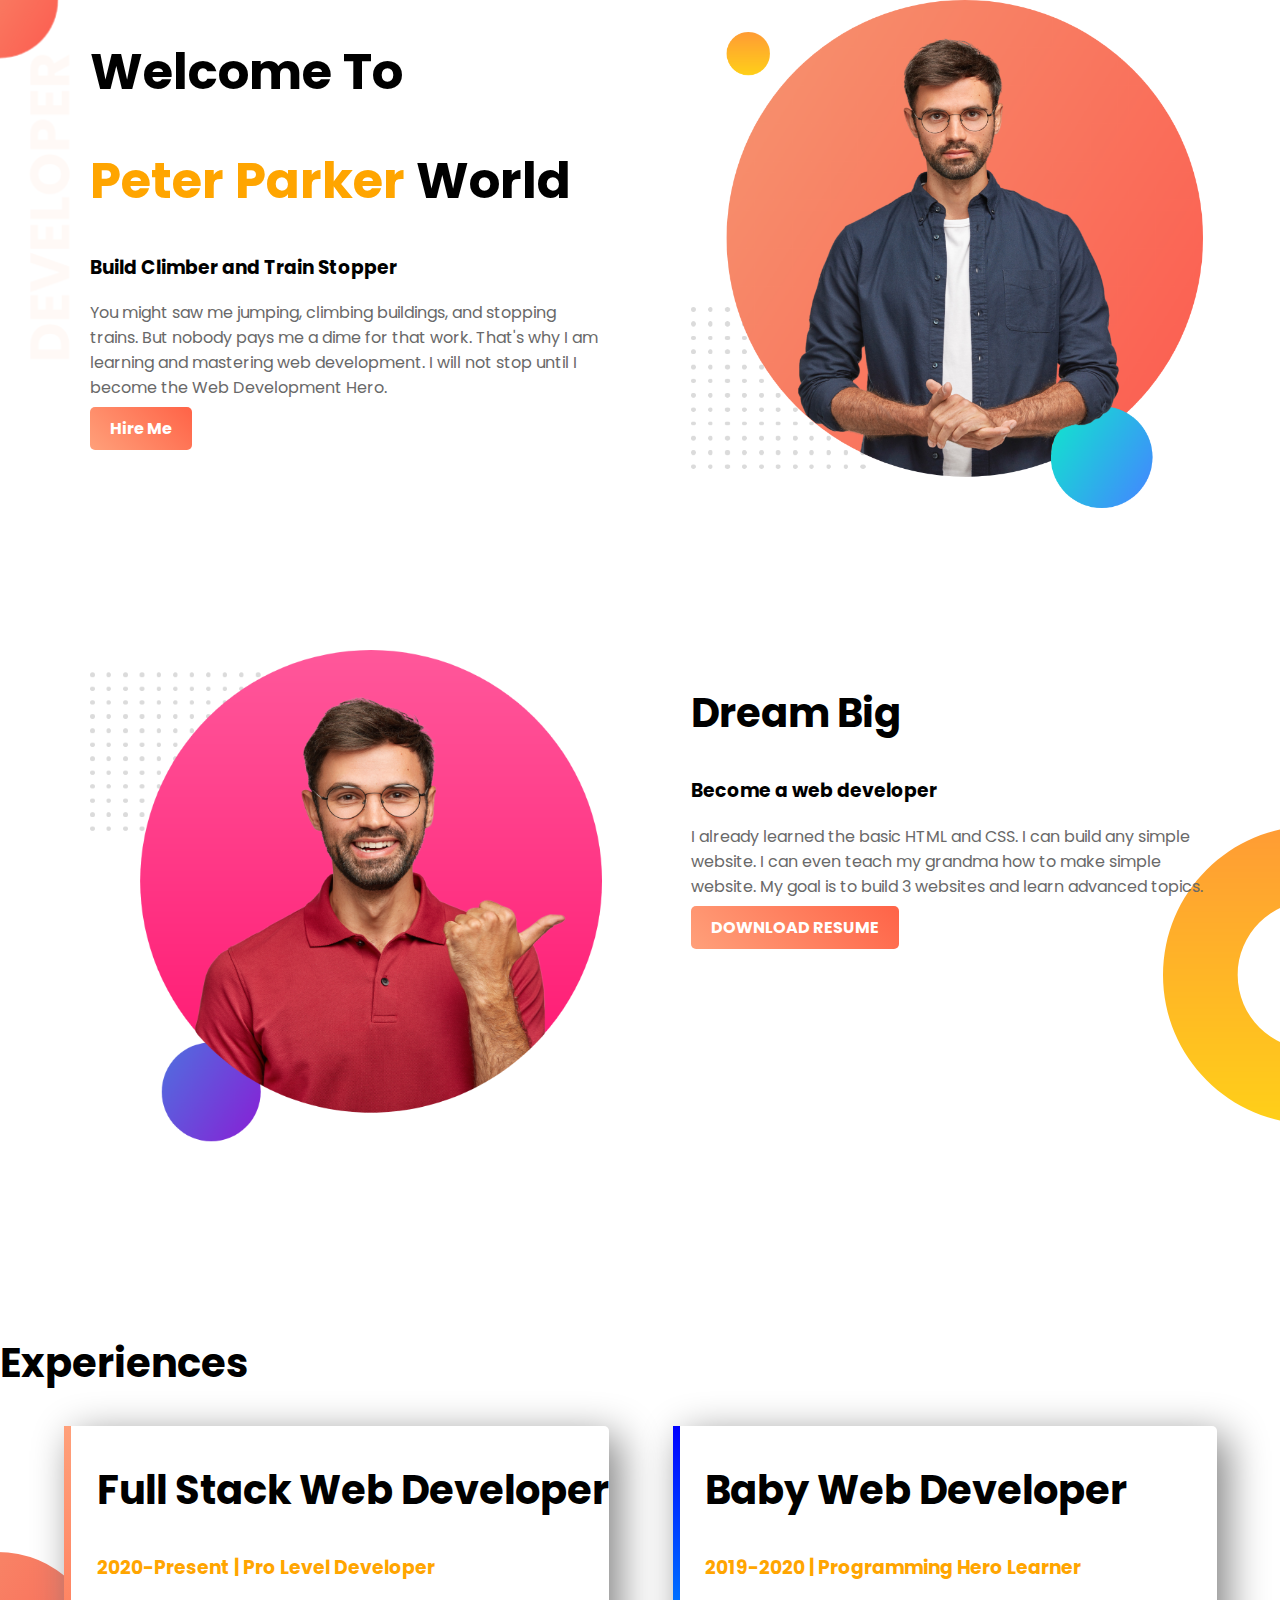
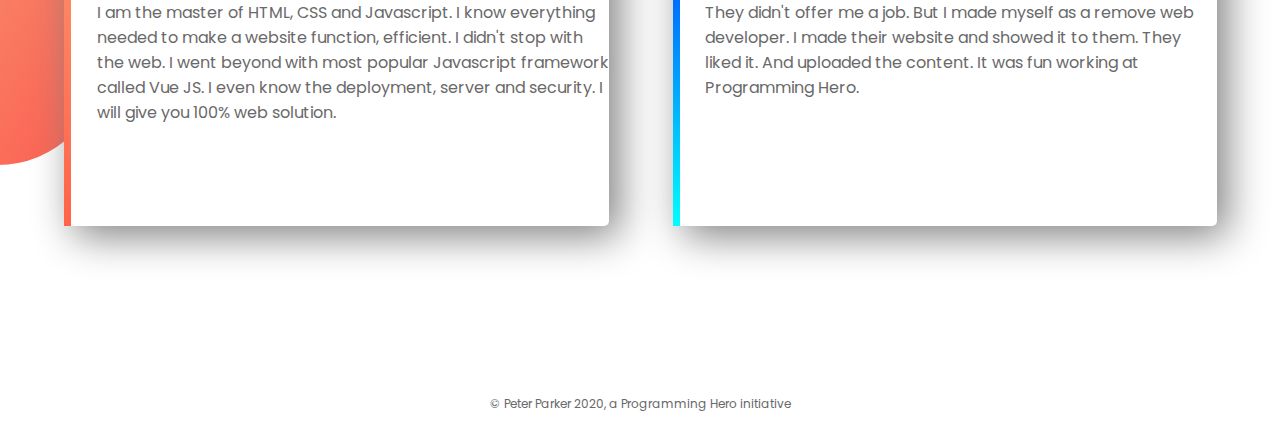
<file: index.html>
<!DOCTYPE html>
<html lang="en">
<head>
    <meta charset="UTF-8">
    <meta http-equiv="X-UA-Compatible" content="IE=edge">
    <meta name="viewport" content="width=device-width, initial-scale=1.0">
    <title>Module 4</title>

    <!-- Google Fonts -->
    <link rel="preconnect" href="https://fonts.googleapis.com">
    <link rel="preconnect" href="https://fonts.gstatic.com" crossorigin>
    <link href="https://fonts.googleapis.com/css2?family=Poppins&display=swap" rel="stylesheet">
    <!-- Main CSS -->
    <link rel="stylesheet" href="style.css">

</head>
<body>
    <section class="top-banner">
        <div class="half-width">
            <h1>Welcome To</h1>
            <h1><span class="orange-highlight">Peter Parker</span> World</h1>
            <h3>Build Climber and Train Stopper</h3>
            <p>You might saw me jumping, climbing buildings, and stopping trains. But nobody pays me a dime for that work. That's why I am learning and mastering web development. I will not stop until I become the Web Development Hero.</p>
            <a href="#" target="_blank" class="link-button">Hire Me</a>
        </div>
        <div class="half-width">
            <img src="images/01.png" alt="photo">
        </div>
    </section>
    
    <section class="dream-area">
        <div class="half-width">
            <img src="images/02.png" alt="photo">
        </div>
        <div class="half-width">
            <h2>Dream Big</h2>
            <h3>Become a web developer</h3>
            <p>I already learned the basic HTML and CSS. I can build any simple website. I can even teach my grandma how to make simple website. My goal is to build 3 websites and learn advanced topics.</p>
            <a href="#" target="_blank" class="link-button">DOWNLOAD RESUME</a>
        </div>
    </section>

    <section class="experience-area">
        <h2>Experiences</h2>
        <div class="half-width single-experience" id="full-stack">
            <h2>Full Stack Web Developer</h2>
            <h3 class="orange-highlight">2020-Present | Pro Level Developer</h3>
            <p>I am the master of HTML, CSS and Javascript. I know everything needed to make a website function, efficient. I didn't stop with the web. I went beyond with most popular Javascript framework called Vue JS. I even know the deployment, server and security. I will give you 100% web solution.</p>
        </div>
        <div class="half-width single-experience" id="baby-web">
            <h2>Baby Web Developer</h2>
            <h3 class="orange-highlight">2019-2020 | Programming Hero Learner</h3>
            <p>They didn't offer me a job. But I made myself as a remove web developer. I made their website and showed it to them. They liked it. And uploaded the content. It was fun working at Programming Hero.</p>
        </div>
    </section>

    <footer>
        <p>© Peter Parker 2020, a Programming Hero initiative</p>
    </footer>
</body>
</html>
</file>
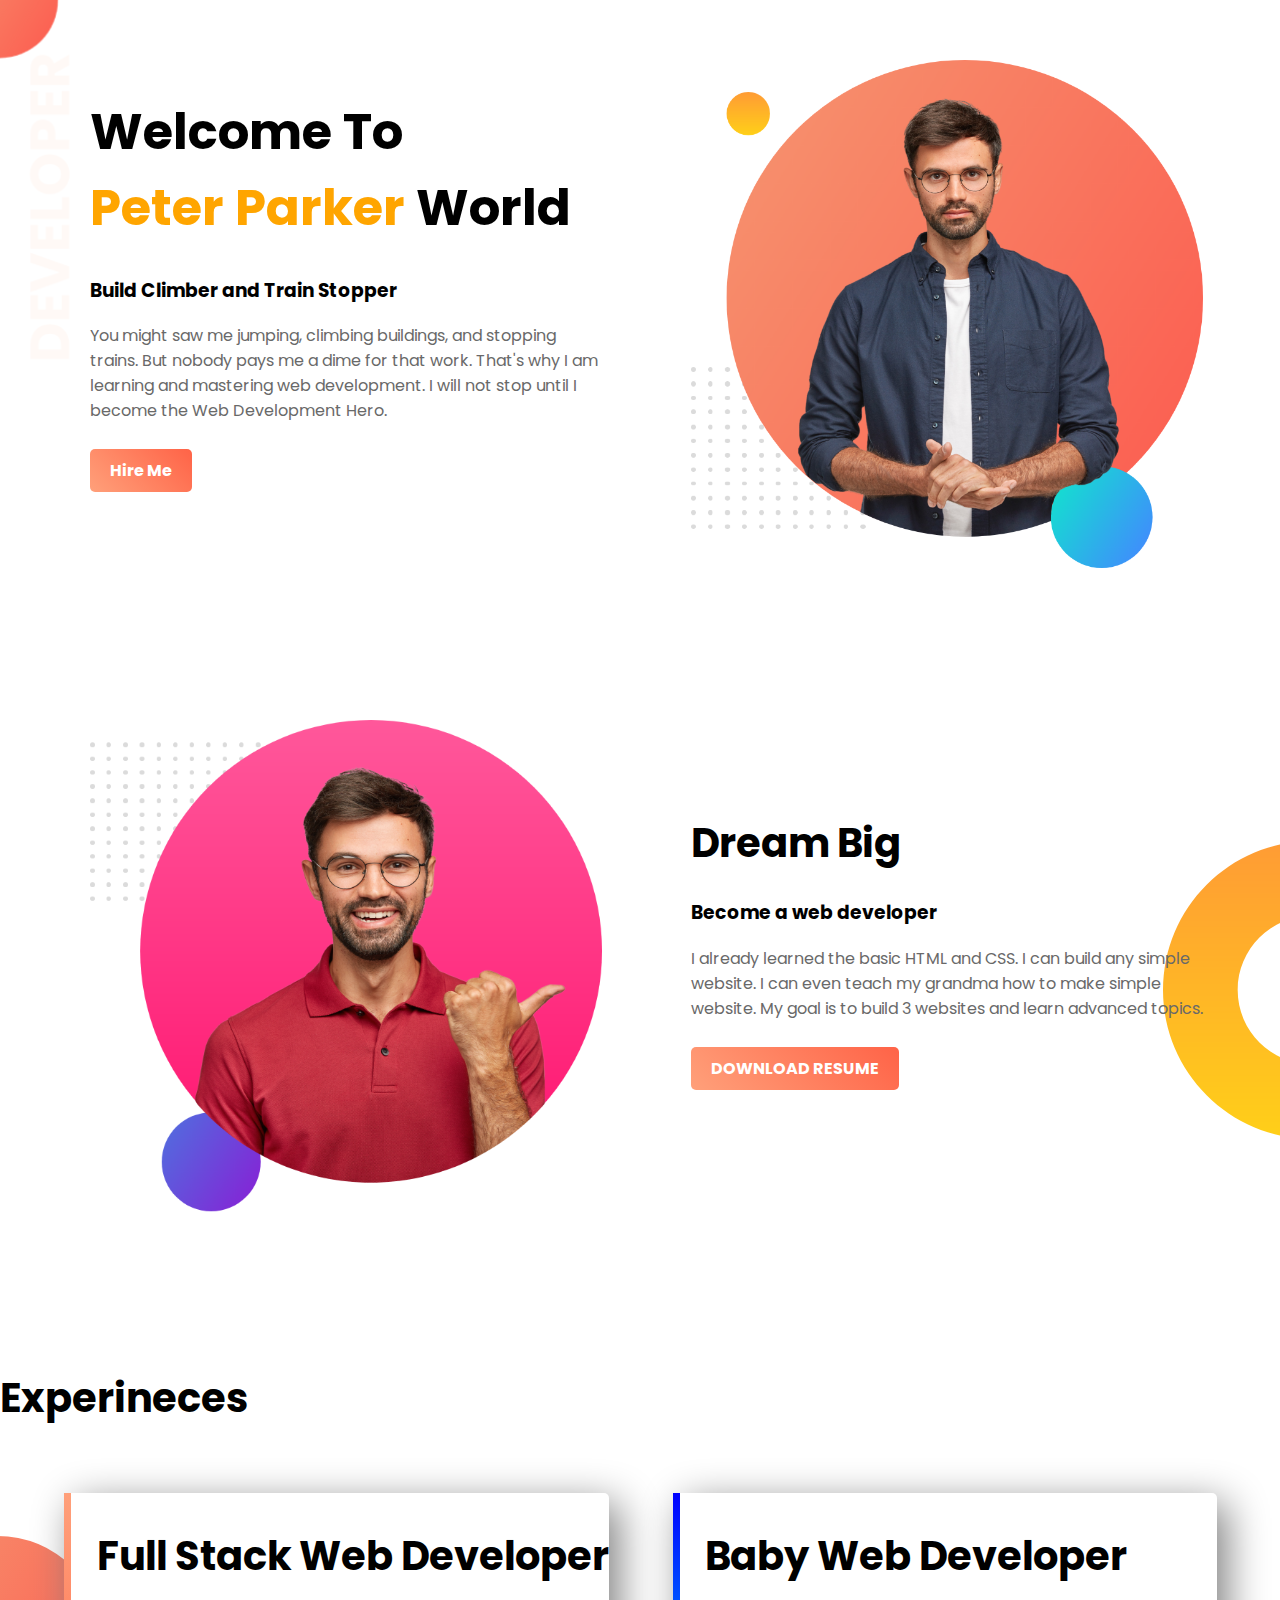
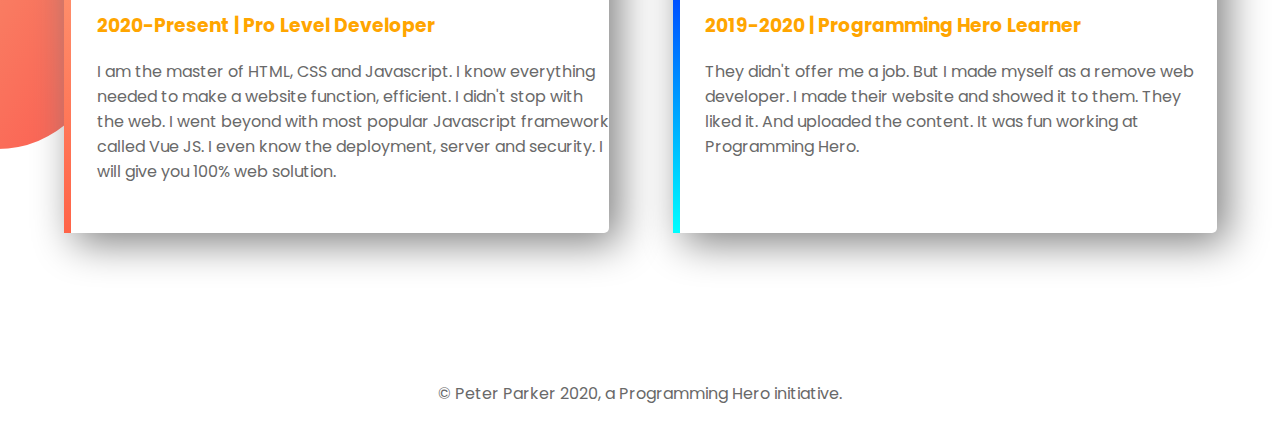
<file: actice/index.html>
<!DOCTYPE html>
<html lang="en">
<head>
    <meta charset="UTF-8">
    <meta http-equiv="X-UA-Compatible" content="IE=edge">
    <meta name="viewport" content="width=device-width, initial-scale=1.0">
    <title>Practice 4</title>
    <!-- Main CSS -->
    <link rel="stylesheet" href="style.css">
</head>
<body>
    <section class="header-area">
        <div class="half-width">
            <h1>Welcome To <br> <span class="orange-highlight">Peter Parker</span> World</h1>
            <h3>Build Climber and Train Stopper</h3>
            <p>You might saw me jumping, climbing buildings, and stopping trains. But nobody pays me a dime for that work. That's why I am learning and mastering web development. I will not stop until I become the Web Development Hero.</p>
            <a href="#">Hire Me</a>
        </div>
        <div class="half-width">
            <img src="images/01.png" alt="photo">
        </div>
    </section>
    <!-- header-area end -->

    <section class="dream-area">
        <div class="half-width">
            <img src="images/02.png" alt="photo">
        </div>
        <div class="half-width centering">
            <h2>Dream Big</h2>
            <h3>Become a web developer</h3>
            <p>I already learned the basic HTML and CSS. I can build any simple website. I can even teach my grandma how to make simple website. My goal is to build 3 websites and learn advanced topics.</p>
            <a href="#">DOWNLOAD RESUME</a>
        </div>
    </section>
    <!-- dream-area end -->
    
    <section class="experience-area">
        <div class="section-title">
            <h2>Experineces</h2>
        </div>
        <div class="half-width single-experience" id="full-stack">
            <h2>Full Stack Web Developer</h2>
            <h3 class="orange-highlight">2020-Present | Pro Level Developer</h3>
            <p>I am the master of HTML, CSS and Javascript. I know everything needed to make a website function, efficient. I didn't stop with the web. I went beyond with most popular Javascript framework called Vue JS. I even know the deployment, server and security. I will give you 100% web solution.</p>
        </div>
        <div class="half-width single-experience" id="baby-developer">
            <h2>Baby Web Developer</h2>
            <h3 class="orange-highlight">2019-2020 | Programming Hero Learner</h3>
            <p>They didn't offer me a job. But I made myself as a remove web developer. I made their website and showed it to them. They liked it. And uploaded the content. It was fun working at Programming Hero.</p>
        </div>
    </section>
    <!-- experience-area end -->

    <footer>
        <p>© Peter Parker 2020, a Programming Hero initiative.</p>
    </footer>
</body>
</html>
</file>
<file: style.css>
body{
    margin: 0;
    font-family: 'Poppins', sans-serif;
}
section{
    height: 500px;
    padding-bottom: 150px;
}
h1{
    font-size: 50px;
}
h2{
    font-size: 40px;
}
p{
    color: dimgray;
}
.top-banner{
    background-image: url("images/top-banner.png");
    background-repeat: no-repeat;
}
.half-width{
    width: 40%;
    float: left;
    margin-left: 5%;
    padding-left: 2%;
}
.half-width img{
    width: 100%;
}
.orange-highlight{
    color: #FFA500;
}
.link-button{
     color: white;
     padding: 10px 20px;
     border-radius: 5px;
     font-weight: bold;
    text-decoration: none;
    background-image: linear-gradient( 45deg , lightSalmon , tomato);
}
.dream-area{
    background-image: url('images/dream-bg.png');
    background-repeat: no-repeat;
    background-position: right;
}
.experience-area{
    background-image: url('images/exp-bg.png');
    background-repeat: no-repeat;
    background-position: left;
}
.single-experience{
    height: 80%;
    border-radius: 5px;
    background-color: white;
    box-shadow: 10px 10px 40px gray;
}
#full-stack{
    border-left: 7px solid;
    border-image: linear-gradient(180deg ,lightSalmon , tomato);
    border-image-slice: 1;
}
#baby-web{
    border-left: 7px solid;
    border-image: linear-gradient(180deg ,blue , cyan);
    border-image-slice: 1;
}
footer p{
    text-align: center;
    font-size: 12px;
}
</file>
<file: actice/style.css>
@import url('https://fonts.googleapis.com/css2?family=Poppins&display=swap');

body{
    margin: 0;
    font-family: 'Poppins', sans-serif;
}
section{
    height: 500px;
    padding-top: 60px;
    padding-bottom: 100px;
}
h1{
    font-size: 50px;
    margin-bottom: 30px;
}
h2{
    font-size: 40px;
    margin-bottom: 25px;
}
p{
    color: dimgray;
}

/* header-area */
.header-area{
    background-image: url('images/top-banner.png');
    background-repeat: no-repeat;
}
.half-width{
    width: 40%;
    float: left;
    margin-left: 5%;
    padding-left: 2%;
}
.orange-highlight{
    color: orange;
}
.half-width img{
    width: 100%;
}
.half-width p{
    margin-bottom: 35px;
}
.half-width a{
    color: white;
    font-weight: bold;
    padding: 10px 20px;
    border-radius: 5px;
    text-decoration: none;
    background-image: linear-gradient(45deg, lightSalmon, tomato);
}

/* dream-area */
.dream-area{
    background-image: url('images/dream-bg.png');
    background-repeat: no-repeat;
    background-position: right;
}
.centering{
    margin-top: 60px;
}

/* experience-area */
.experience-area{
    padding-top: 15px;
    padding-bottom: 130px;
    background-image: url('images/exp-bg.png');
    background-repeat: no-repeat;
    background-position: left;
}

.single-experience{
    height: 68%;
    margin-top: 40px;
    border-radius: 5px;
    background-color: white;
    box-shadow: 10px 10px 40px gray;
}
#full-stack{
    border-left: 7px solid;
    border-image: linear-gradient(180deg, lightSalmon, tomato);
    border-image-slice: 1;
}
#baby-developer{
    border-left: 7px solid;
    border-image: linear-gradient(180deg, blue, cyan);
    border-image-slice: 1;
}

footer p{
    text-align: center;
    padding-bottom: 20px;
}
</file>
